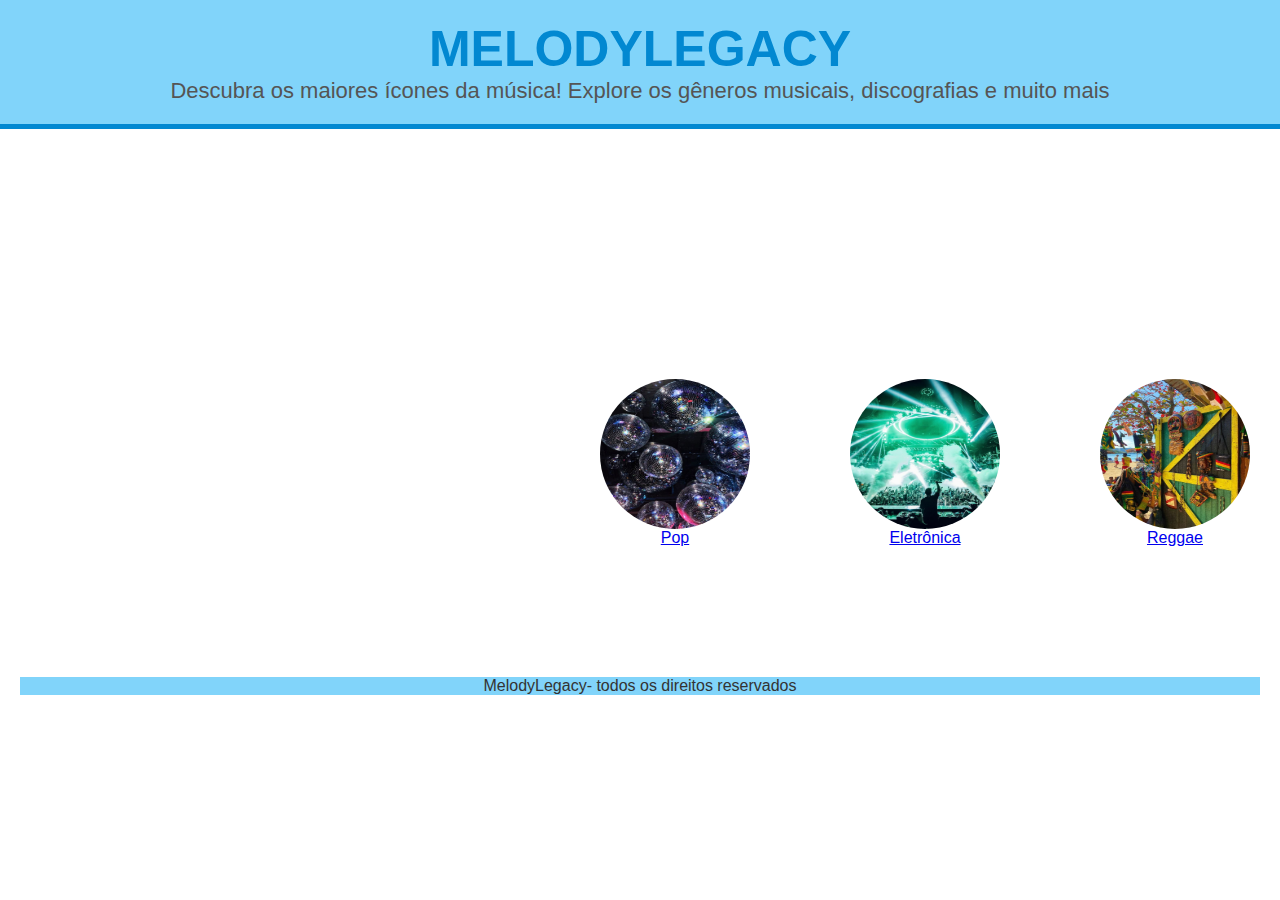
<file: index.html>
<!DOCTYPE html>
<html lang="en">
<head>
    <meta charset="UTF-8">
    <meta name="viewport" content="width=device-width, initial-scale=1.0">
    <title>MelodyLegacy</title>
    <link rel="stylesheet" href="stely.css">
</head>
<body>
    <header>
        <h1>MelodyLegacy</h1>
        <p>Descubra os maiores ícones da música! Explore os gêneros musicais, discografias e muito mais</p>
    </header>
    <div class="controle">
        <div class="genre">
            <a href="pop.html">
                <img src="download.jpg" alt="genre-img" class="genre-img">
                <p>Pop </p>
            </a>
        </div>
        <div class="genre">
            <a href="eletronica.html">
                <img src="eletronica.jpg" alt="genre-img" class="genre-img">
                <p>Eletrônica</p>
            </a>
        </div>
        <div class="genre">
            <a href="reggae.html">
                <img src="download (1).jpg" alt="genre-img" class="genre-img">
                <p>Reggae</p>
            </a>
        </div>
    </div>
    <footer> 
        
        <p>MelodyLegacy- todos os direitos reservados</p>
    
    </footer> 
</body>
</html>
</file>
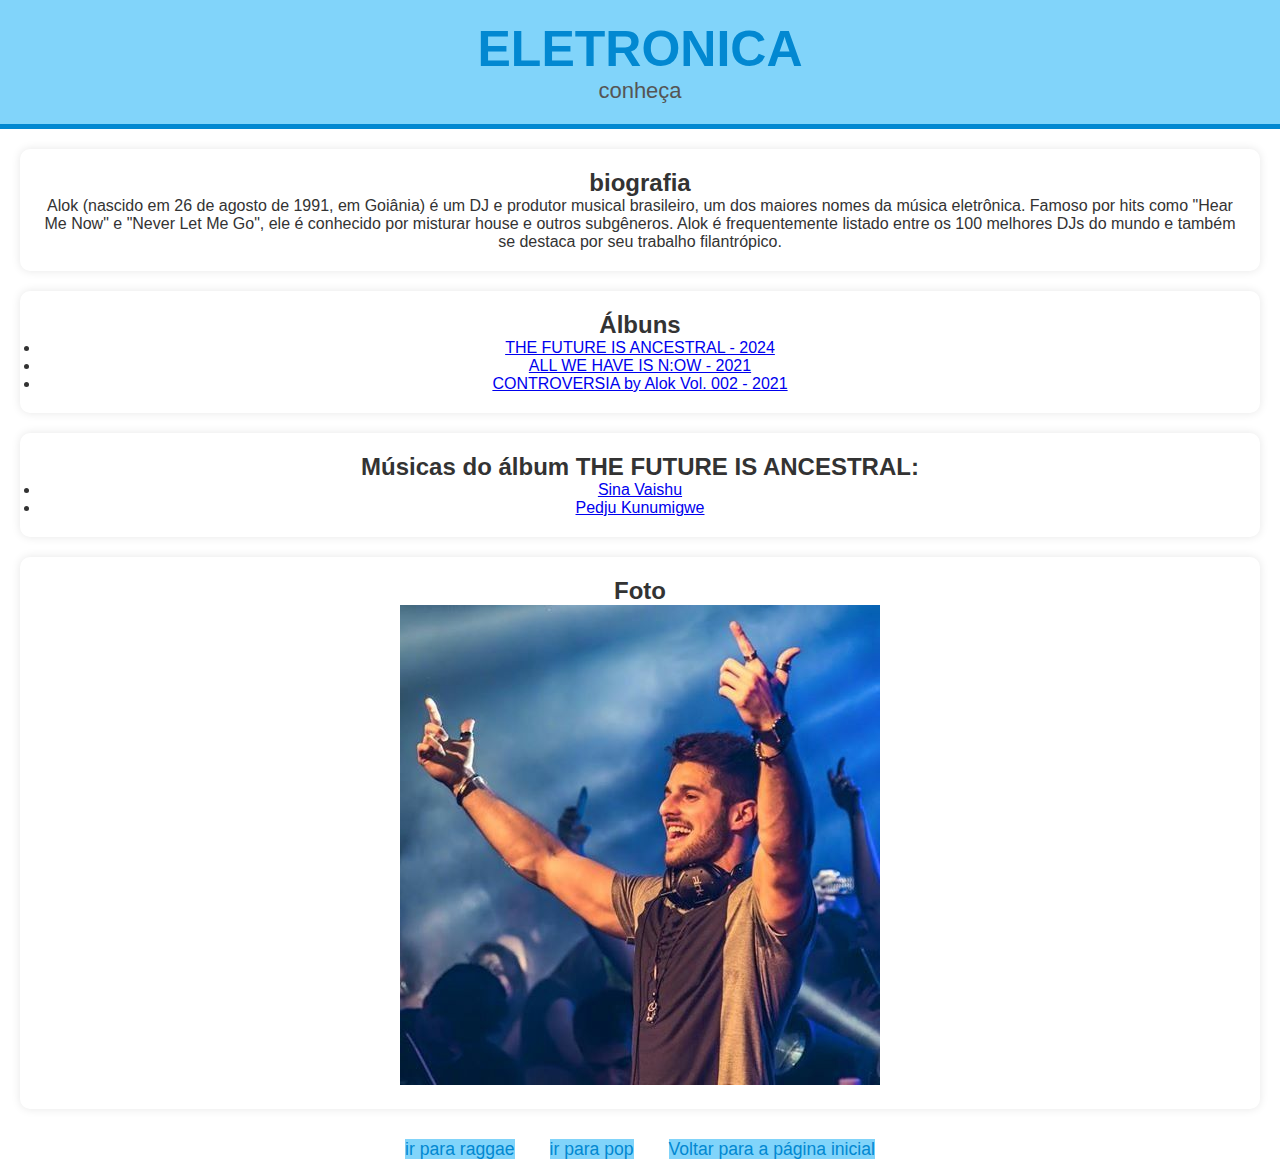
<file: eletronica.html>
<!DOCTYPE html>
<html lang="en">
<head>
    <meta charset="UTF-8">
    <meta name="viewport" content="width=device-width, initial-scale=1.0">
    <link rel="stylesheet" href="stely.css">
    <title>Document</title>
</head>
<body>
    <header>
        <h1>eletronica</h1>
        <p>conheça</p>
    </header>
    <div class="biography">
        <h2>biografia</h2>
        <p>Alok (nascido em 26 de agosto de 1991, em Goiânia) é um DJ e produtor musical brasileiro, um dos maiores nomes da música eletrônica. Famoso por hits como "Hear Me Now" e "Never Let Me Go", ele é conhecido por misturar house e outros subgêneros. Alok é frequentemente listado entre os 100 melhores DJs do mundo e também se destaca por seu trabalho filantrópico.

        </p>
    </div>
    
   
    <div class="album3">
        <h2>Álbuns</h2>
        <ul>
            <li><a href="https://www.youtube.com/watch?v=1l68q5UZLsM&list=PLPlWdiZHnKaH7QiQ4zPs92LT-8qLDddH8">THE FUTURE IS ANCESTRAL - 2024</a></li>
            <li><a href="https://www.youtube.com/watch?v=alJP_ty9B7o&list=PLUFZaSZsChZe1z1qJPP4HB9Zg-8e2P6Io">ALL WE HAVE IS N:OW - 2021</a></li>
            <li><a href="https://www.youtube.com/watch?v=q03U2q7N6mE">CONTROVERSIA by Alok Vol. 002 - 2021</a></li>

        </ul>

    </div>
    <div class="musicas3">
        <h2>Músicas do álbum THE FUTURE IS ANCESTRAL:</h2>
            <li><a href="https://www.youtube.com/watch?v=1l68q5UZLsM">Sina Vaishu</a></li>
            <li><a href="https://www.youtube.com/watch?v=KX_d2vzH598">Pedju Kunumigwe</a></li>


    </div>
    <div class="fotos3">
        <h2>Foto</h2>
        <img src="alok.jpg" alt="">



    </div>


    <div class="navegação">
        <a href="reggae.html">ir para raggae</a>
        <a href="pop.html">ir para pop</a>
        <a href="index.html">Voltar para a página inicial</a>



    </div>
</body>
</html>
</file>
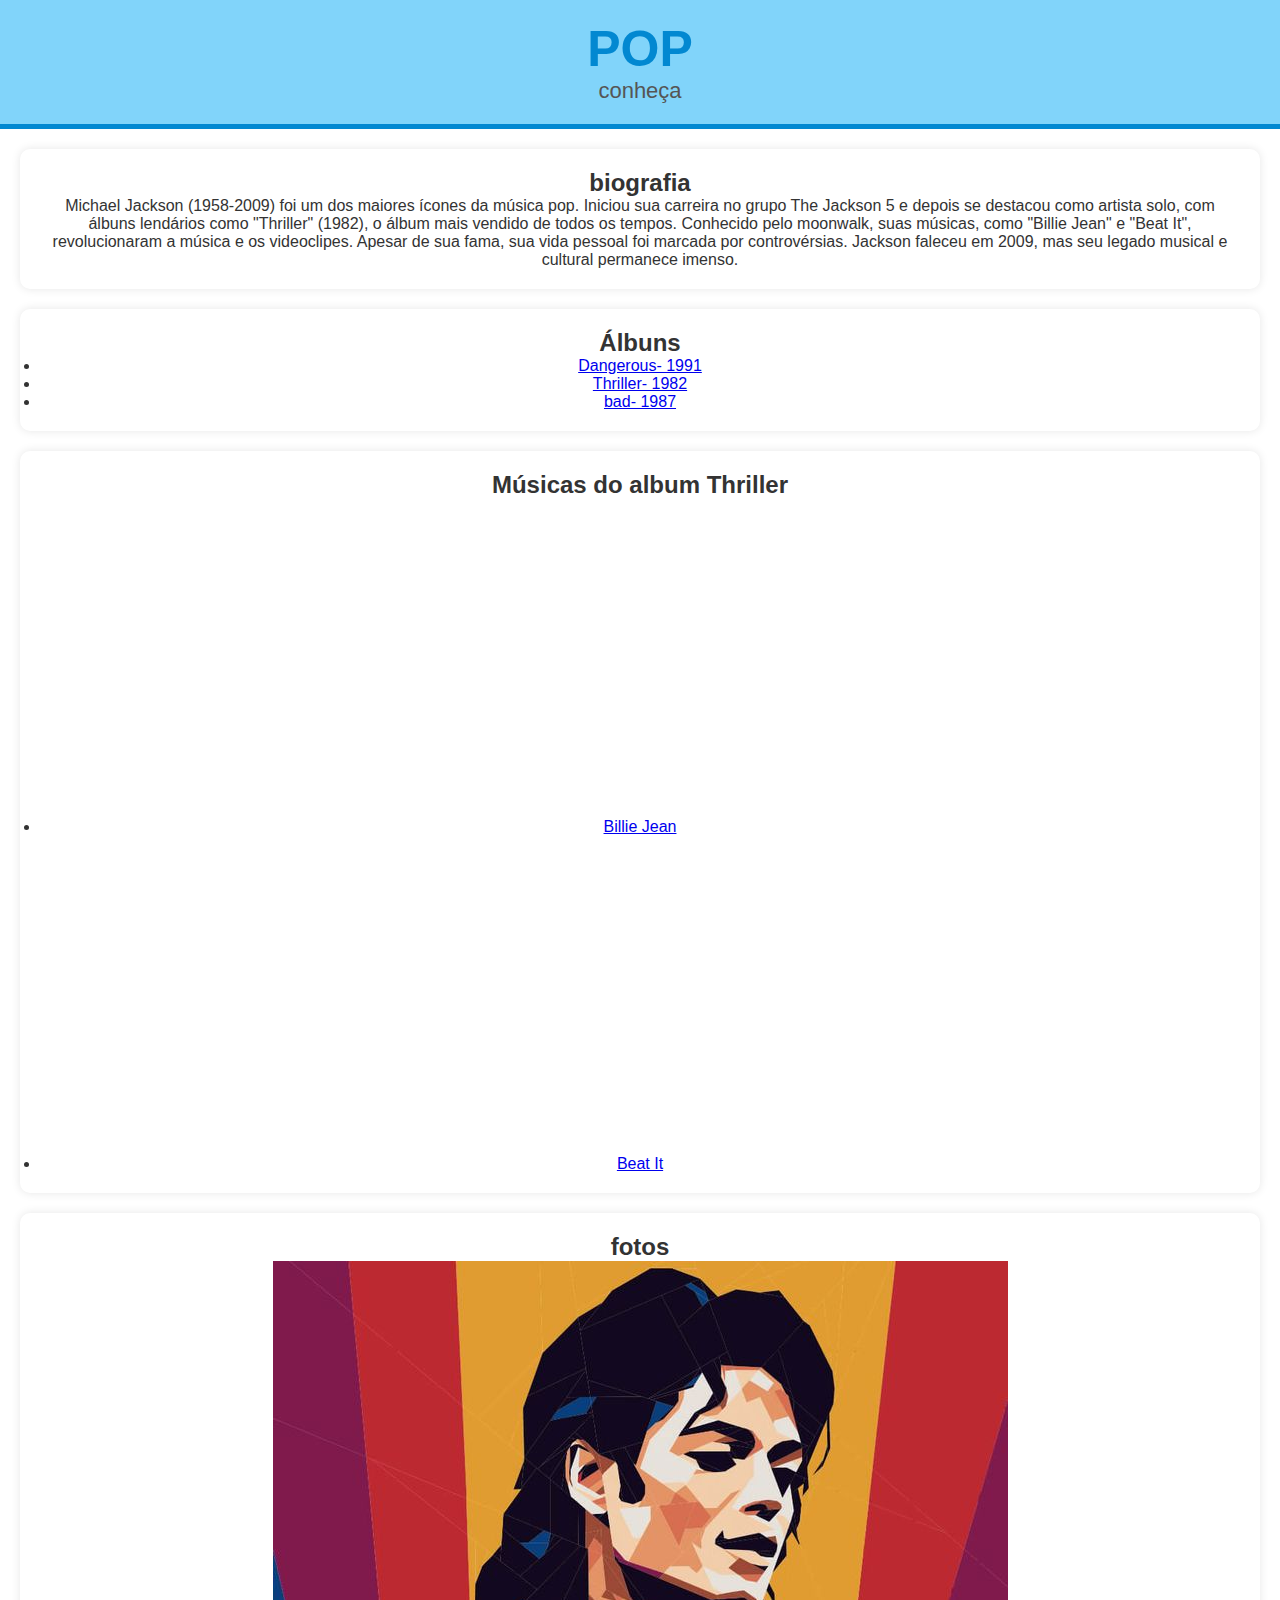
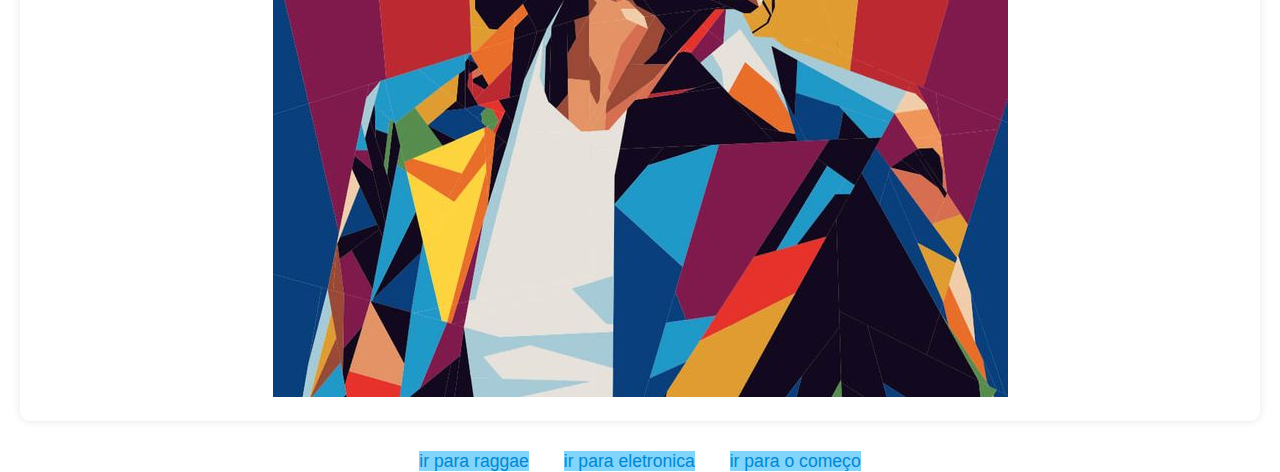
<file: pop.html>
<!DOCTYPE html>
<html lang="en">
<head>
    <meta charset="UTF-8">
    <meta name="viewport" content="width=device-width, initial-scale=1.0">
    <title>MelodyLegacy</title>
    <link rel="stylesheet" href="stely.css">
</head>
<body>
    <header>
        <h1>pop</h1>
        <p>conheça</p>
    </header>
    <div class="biography">
        <h2>biografia</h2>
        <p> Michael Jackson (1958-2009) foi um dos maiores ícones da música pop. Iniciou sua carreira no grupo The Jackson 5 e depois se destacou como artista solo, com álbuns lendários como "Thriller" (1982), o álbum mais vendido de todos os tempos. Conhecido pelo moonwalk, suas músicas, como "Billie Jean" e "Beat It", revolucionaram a música e os videoclipes. Apesar de sua fama, sua vida pessoal foi marcada por controvérsias. Jackson faleceu em 2009, mas seu legado musical e cultural permanece imenso.  

        </p>
    </div>
    
    
    <div class="album">
        <h2>Álbuns</h2>
        <ul>
            <li ><a href= "https://www.youtube.com/watch?v=BnUFCRSOwV8" >Dangerous- 1991</a></li>
            <li><a href="https://www.youtube.com/watch?v=sOnqjkJTMaA">Thriller- 1982 </a></li>
            <li><a href="https://www.youtube.com/watch?v=XNRv8uWAlWM">bad- 1987 </a></li>

        </ul>
    </div>
    <div class="musicas">
        <h2>Músicas do album Thriller</h2>
        <ul>
            <iframe width="560" height="315" src="https://www.youtube.com/embed/Fv2vixtkFu0?si=Sj3INVFz-AjDsgWj" title="YouTube video player" frameborder="0" allow="accelerometer; autoplay; clipboard-write; encrypted-media; gyroscope; picture-in-picture; web-share" referrerpolicy="strict-origin-when-cross-origin" allowfullscreen></iframe>
            <li><a href=https://www.youtube.com/watch?v=Fv2vixtkFu0&source_ve_path=MjM4NTE>Billie Jean</a></li>
            
            <iframe width="560" height="315" src="https://www.youtube.com/embed/SipbbUxO8FQ?si=9qVjGPrQxTCVEgeY" title="YouTube video player" frameborder="0" allow="accelerometer; autoplay; clipboard-write; encrypted-media; gyroscope; picture-in-picture; web-share" referrerpolicy="strict-origin-when-cross-origin" allowfullscreen></iframe>
            <li><a href="https://www.youtube.com/watch?v=oRdxUFDoQe0">Beat It</a></li>

        </ul>

    </div>
    <div class="fotos">
        <h2>fotos</h2>
        <img src="michael-jackson.jpg" alt="">


    </div>


    <div class="navegação">
        <a href="reggae.html">ir para raggae</a>
        <a href="eletronica.html">ir para eletronica</a>
        <a href="index.html">ir para o começo</a>



    </div>
</body>
</html>
</file>
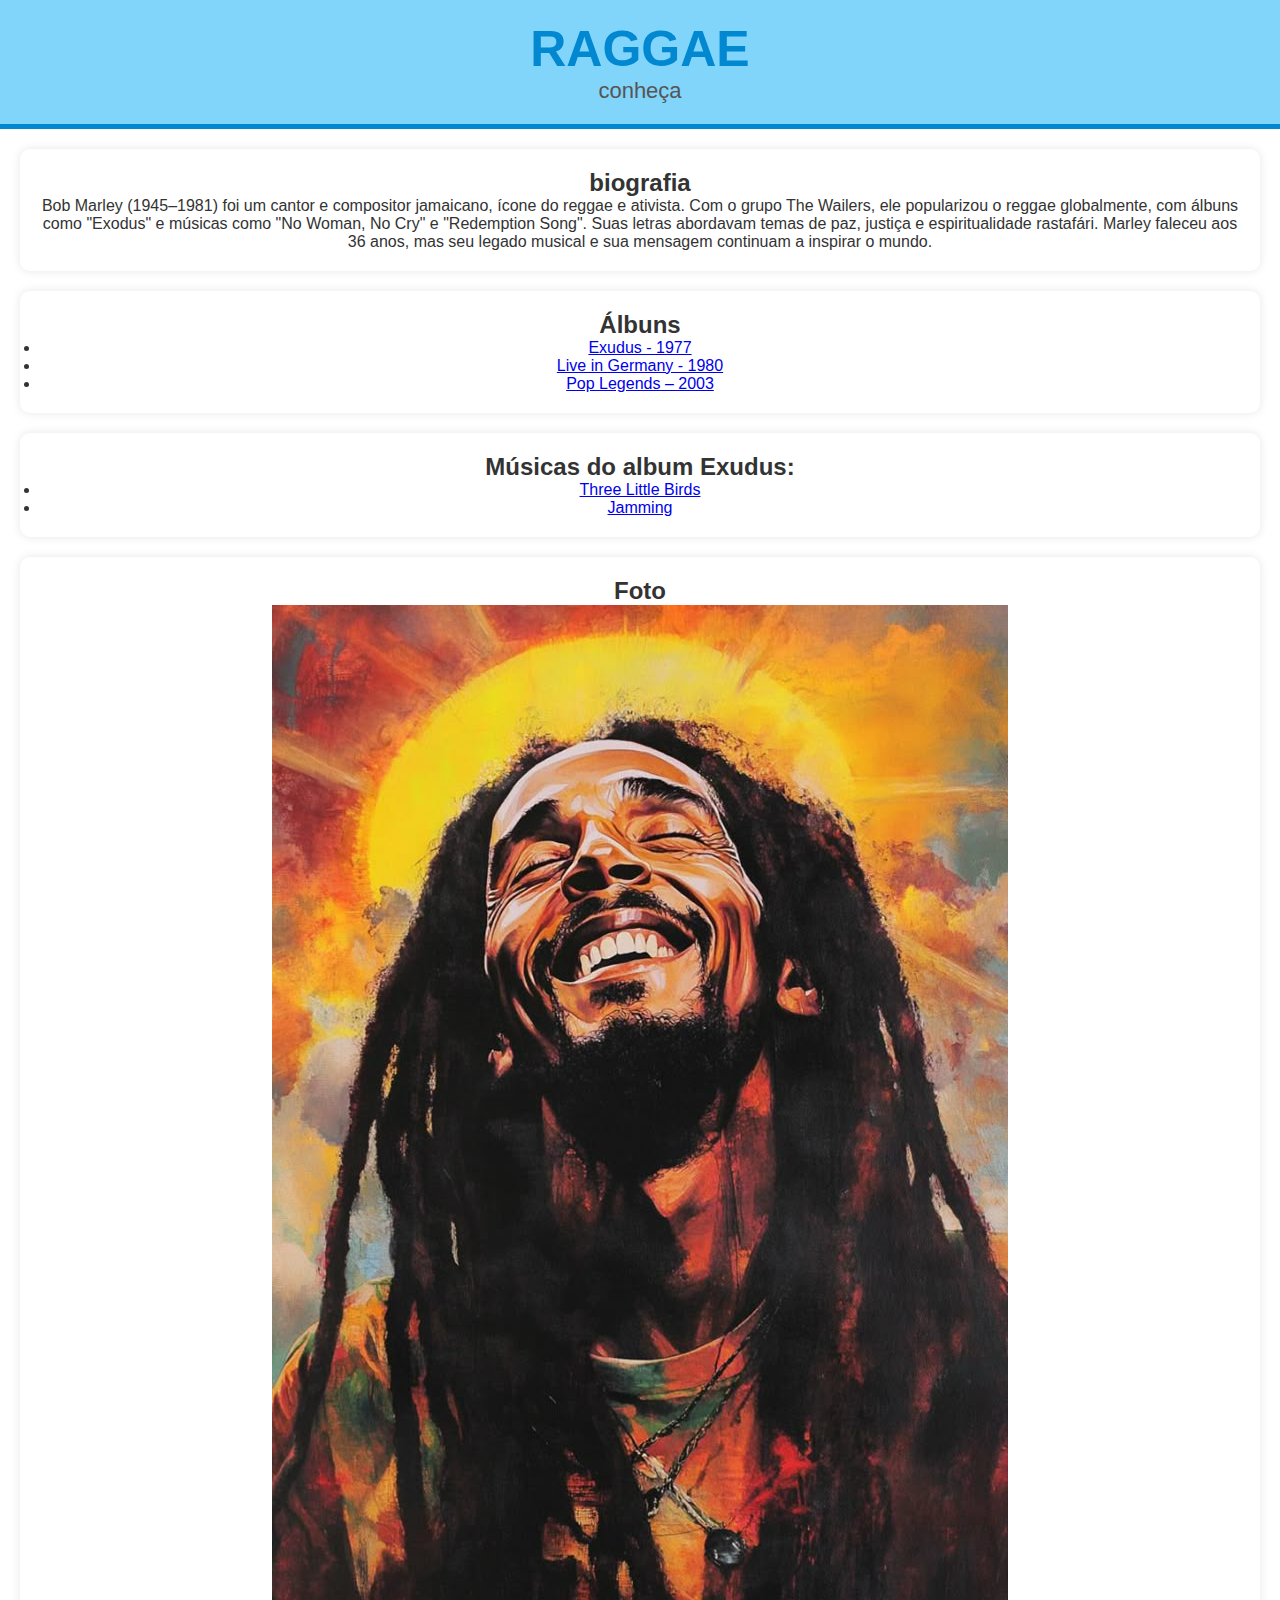
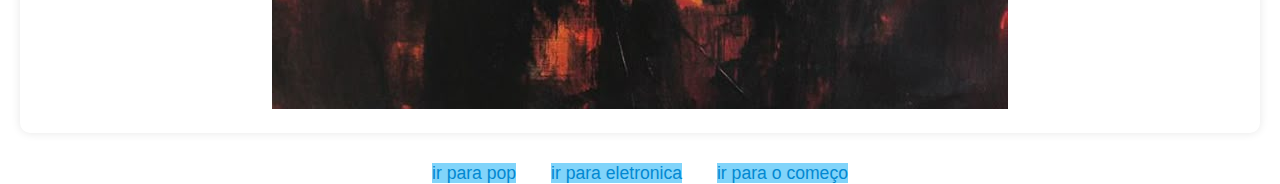
<file: reggae.html>
<!DOCTYPE html>
<html lang="en">
<head>
    <meta charset="UTF-8">
    <meta name="viewport" content="width=device-width, initial-scale=1.0">
    <link rel="stylesheet" href="stely.css">
    <title>Document</title>
</head>
<body>
    <header>
        <h1>raggae</h1>
        <p>conheça</p>
    </header>
    <div class="biography2">
        <h2>biografia</h2>
        <p>Bob Marley (1945–1981) foi um cantor e compositor jamaicano, ícone do reggae e ativista. Com o grupo The Wailers, ele popularizou o reggae globalmente, com álbuns como "Exodus" e músicas como "No Woman, No Cry" e "Redemption Song". Suas letras abordavam temas de paz, justiça e espiritualidade rastafári. Marley faleceu aos 36 anos, mas seu legado musical e sua mensagem continuam a inspirar o mundo.  

        </p> 
    </div>
    
   
    <div class="album2">
        <h2>Álbuns</h2>
        <ul>
            <li><a href="https://www.youtube.com/watch?v=UY9IcN19wnQ">Exudus - 1977</a></li>
            <li><a href="https://www.youtube.com/watch?v=i6cRXFs6BzI">Live in Germany - 1980</a></li>
            <li><a href="https://www.youtube.com/watch?v=FZWWhui36Jk">Pop Legends – 2003  </a></li>

        </ul>
    </div>
    <div class="musicas2">
        <h2>Músicas do album Exudus:</h2>
            <li><a href="https://www.youtube.com/watch?v=HNBCVM4KbUM">Three Little Birds</a></li>
            <li><a href="https://www.youtube.com/watch?v=oqVy6eRXc7Q">Jamming</a></li>


    </div>
    <div class="fotos2">
        <h2>Foto </h2>
        <img src="bob-marley.jpg" alt="">


    </div>



    <div class="navegação">
        <a href="pop.html">ir para pop</a>
        <a href="eletronica.html">ir para eletronica</a>
        <a href="index.html">ir para o começo</a>



    </div>
</body>
</html>
</file>
<file: stely.css>
* {
    margin: 0;
    padding: 0;
    box-sizing: border-box; 
}

footer{

    padding: 20px;
    margin-top: 60px;

}
footer p{
    font-size: 1em;
    background-color:#81d4fa;
}
body {
    font-family: 'Arial', sans-serif;
    background-color: e0f7fa; 
    color: #333;
    text-align: center;
   
}

header{
    background-color: #81d4fa;
        padding: 20px;
    
    border-bottom: 5px solid #0288d1;
}

header h1{
    font-size: 50px;
    color: #0288d1; 
    text-transform: uppercase;
}

header p{
    font-size: 22px;
    color: #555;;
}

.controle{

    display: flex;
    padding-left:550px;
    padding-top: 200px;
}

.genre {
    display: flex;    
    justify-content: space-around;
    margin: 50px;
    text-align: center;
}


.genre-img {
    display: flex;
    width: 150px;
    height: 150px;
    border-radius: 50%; 
    transition: transform 0.3s;
    
}

.genre-img:hover {
    transform: scale(1.1);
}
.biography, .discography, .musicas, .fotos, .album {
    background-color: #fff;
    margin: 20px;
    padding: 20px;
    border-radius: 10px;
    box-shadow: 0px 0px 10px rgba(0, 0, 0, 0.1);
}

.biography2, .discography2, .musicas2, .fotos2, .album2 {
    background-color: #fff;
    margin: 20px;
    padding: 20px;
    border-radius: 10px;
    box-shadow: 0px 0px 10px rgba(0, 0, 0, 0.1);
}

.biography3, .discography3, .musicas3, .fotos3, .album3 {
    background-color: #fff;
    margin: 20px;
    padding: 20px;
    border-radius: 10px;
    box-shadow: 0px 0px 10px rgba(0, 0, 0, 0.1);
}

.navegação{
    margin-top: 30px;
    font-size: 1.1em;
    
}

.navegação a{
    text-decoration: none;
    color: #0288d1;
    margin: 0 15px;
    background-color: #81d4fa;
}

.navegação a:hover{
    text-decoration: underline;
}
</file>
